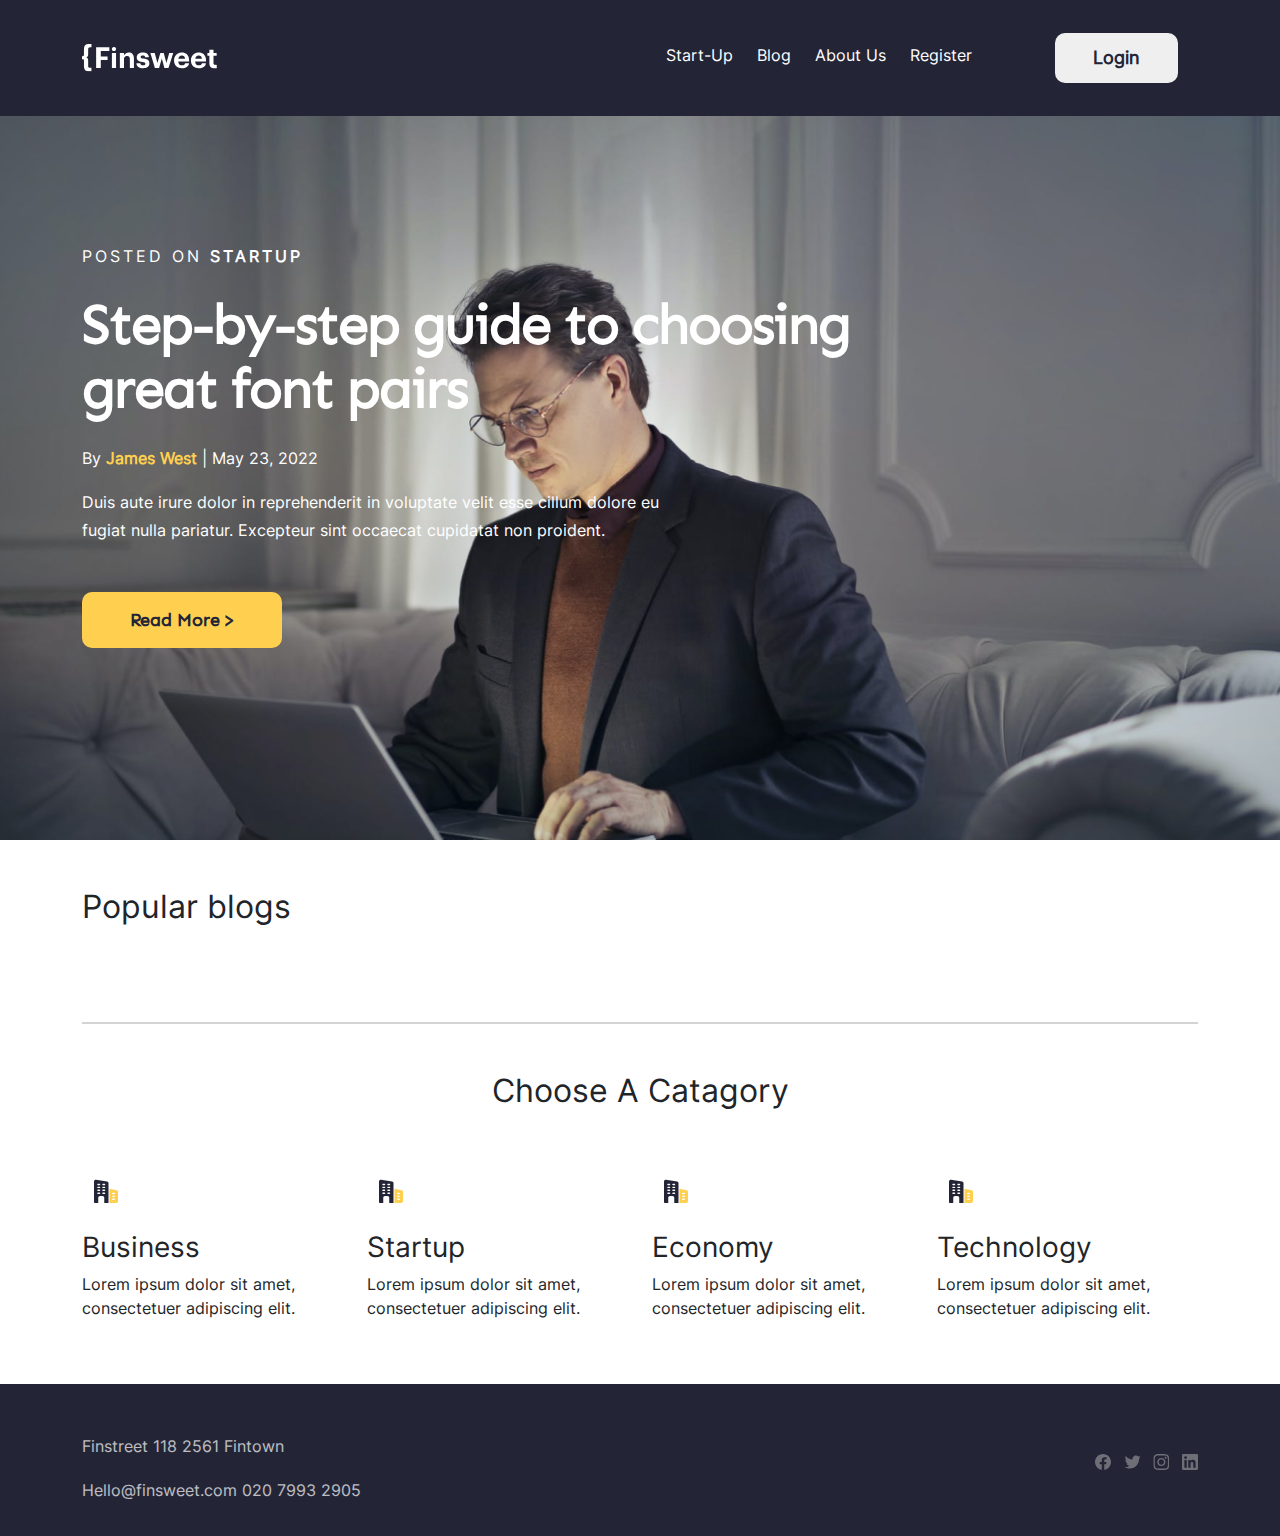
<file: index.html>
<!DOCTYPE html>
<html lang="en">

<head>
    <meta charset="UTF-8">
    <meta http-equiv="X-UA-Compatible" content="IE=edge">
    <meta name="viewport" content="width=device-width, initial-scale=1.0">
    <title>Blog</title>
    <link rel="stylesheet" href="./bootstrapp/css/bootstrap.min.css">
    <link rel="stylesheet" href="./css/main.css">
</head>

<body>
    <header class="header">
        <nav>
            <div class="container">
                <div class="menu">
                    <img src="./img/icons/haeder-logo.svg" alt="header-logo" class="menu__logo">
                    <div class="hamburger">
                        <span class="hamburger__span"></span>
                        <span class="hamburger__span"></span>
                        <span class="hamburger__span"></span>
                    </div>
                    <div class="menu__bar">
                        <ul class="menu__ul">
                            <li class="menu__li">
                                <a href="./start-up/start-up.html" class="menu__ul-a">Start-Up</a>
                            </li>
                            <li class="menu__li">
                                <a href="./blogs/blogs.html" class="menu__ul-a">Blog</a>
                            </li>
                            <li class="menu__li">
                                <a href="./about-us/about.html" class="menu__ul-a">About Us</a>
                            </li>
                            <li class="menu__li">
                                <a href="./register/register.html" class="menu__ul-a">Register</a>
                            </li>
                        </ul>
                        <button class="menu__btn"><a href="../login/login.html">Login</a></button>

                    </div>
                </div>
            </div>
        </nav>
        <div class="hero">
            <div class="container">
                <div class="hero__left">
                    <span class="hero__span1">Posted on <strong>startup</strong></span>
                    <h1 class="hero__h1">
                        Step-by-step guide to choosing <br> great font pairs
                    </h1>
                    <span class="hero__span2">By <strong class="hero__strong">James West</strong>  |  May 23, 2022 </span>
                    <p class="hero__p">Duis aute irure dolor in reprehenderit in voluptate velit esse cillum dolore eu <br> fugiat nulla pariatur. Excepteur sint occaecat cupidatat non proident.
                    </p>
                    <button class="hero__btn">Read More ></button>
                </div>
            </div>
        </div>
    </header>
    <main>
        <section class="popular-blogs">
            <div class="container">
                <h2 class="blogs__title mt-5 mb-5">
                    Popular blogs
                </h2>

                <div class="blogs row">
                    <!-- <div class="col-lg-4 col-md-4 blogs__item ">
                        <img src="./img/popular-blogs-img.png" class="blogs__img" alt="team-photo">
                        <p class="blogs__lp mt-4">By John Doe l Aug 23, 2021</p>
                        <h4 class="blogs__h4 mb-4">A UX Case Study Creating a <br> Studious Environment for <br> Students: </h4>
                        <p class="blogs__p">Duis aute irure dolor in reprehenderit in voluptate <br> velit esse cillum dolore eu fugiat nulla pariatur. <br> Excepteur sint occaecat cupidatat non proident.</p>
                    </div> -->
                </div>
                <hr class="hr mt-5 mb-5">

            </div>
        </section>
        <section class="category-section">
            <div class="container">
                <h2 class="category__title mt-5 mb-5">
                    Choose A Catagory
                </h2>
                <div class="row category mb-5">
                    <div class="col-lg-3 col-md-6  category__item">
                        <img src="./img/icons/category-logo.svg" class="category__item-logo mt-2 mb-2" alt="category-logotip">
                        <h3 class="category__item-title mt-2">Business</h3>
                        <p class="category__item-p mt-2">
                            Lorem ipsum dolor sit amet, <br> consectetuer adipiscing elit.
                        </p>
                    </div>
                    <div class="col-lg-3 col-md-6 category__item">
                        <img src="./img/icons/category-logo.svg" class="category__item-logo mt-2 mb-2" alt="category-logotip">
                        <h3 class="category__item-title mt-2">Startup</h3>
                        <p class="category__item-p mt-2">
                            Lorem ipsum dolor sit amet, <br> consectetuer adipiscing elit.
                        </p>
                    </div>
                    <div class="col-lg-3 col-md-6 category__item">
                        <img src="./img/icons/category-logo.svg" class="category__item-logo mt-2 mb-2" alt="category-logotip">
                        <h3 class="category__item-title mt-2">Economy</h3>
                        <p class="category__item-p mt-2">
                            Lorem ipsum dolor sit amet, <br> consectetuer adipiscing elit.
                        </p>
                    </div>
                    <div class="col-lg-3 col-md-6 category__item">
                        <img src="./img/icons/category-logo.svg" class="category__item-logo mt-2 mb-2" alt="category-logotip">
                        <h3 class="category__item-title mt-2">Technology</h3>
                        <p class="category__item-p mt-2">
                            Lorem ipsum dolor sit amet, <br> consectetuer adipiscing elit.
                        </p>
                    </div>
                </div>
            </div>
        </section>
    </main>
    <footer>
        <div class="container">
            <div class="footer d-flex justify-content-between align-items-center">
                <div class="footer__left mt-5 mb-3">
                    <p class="footer__left-p">Finstreet 118 2561 Fintown</p>
                    <p class="footer__left-p">Hello@finsweet.com 020 7993 2905</p>
                </div>
                <div class="footer__right ">
                    <img src="./img/icons/facebook.svg" class="footer__right-img me-2" alt="social-medidas">
                    <img src="./img/icons/twitter.svg" class="footer__right-img me-2" alt="social-medidas">
                    <img src="./img/icons/instagramm.svg" class="footer__right-img me-2" alt="social-medidas">
                    <img src="./img/icons/linkedin.svg" class="footer__right-img" alt="social-medidas">
                </div>
            </div>
        </div>
    </footer>
    <script src="./bootstrapp/js/bootstrap.bundle.min.js"></script>
    <script src="./js/index.js"></script>
</body>

</html>
</file>
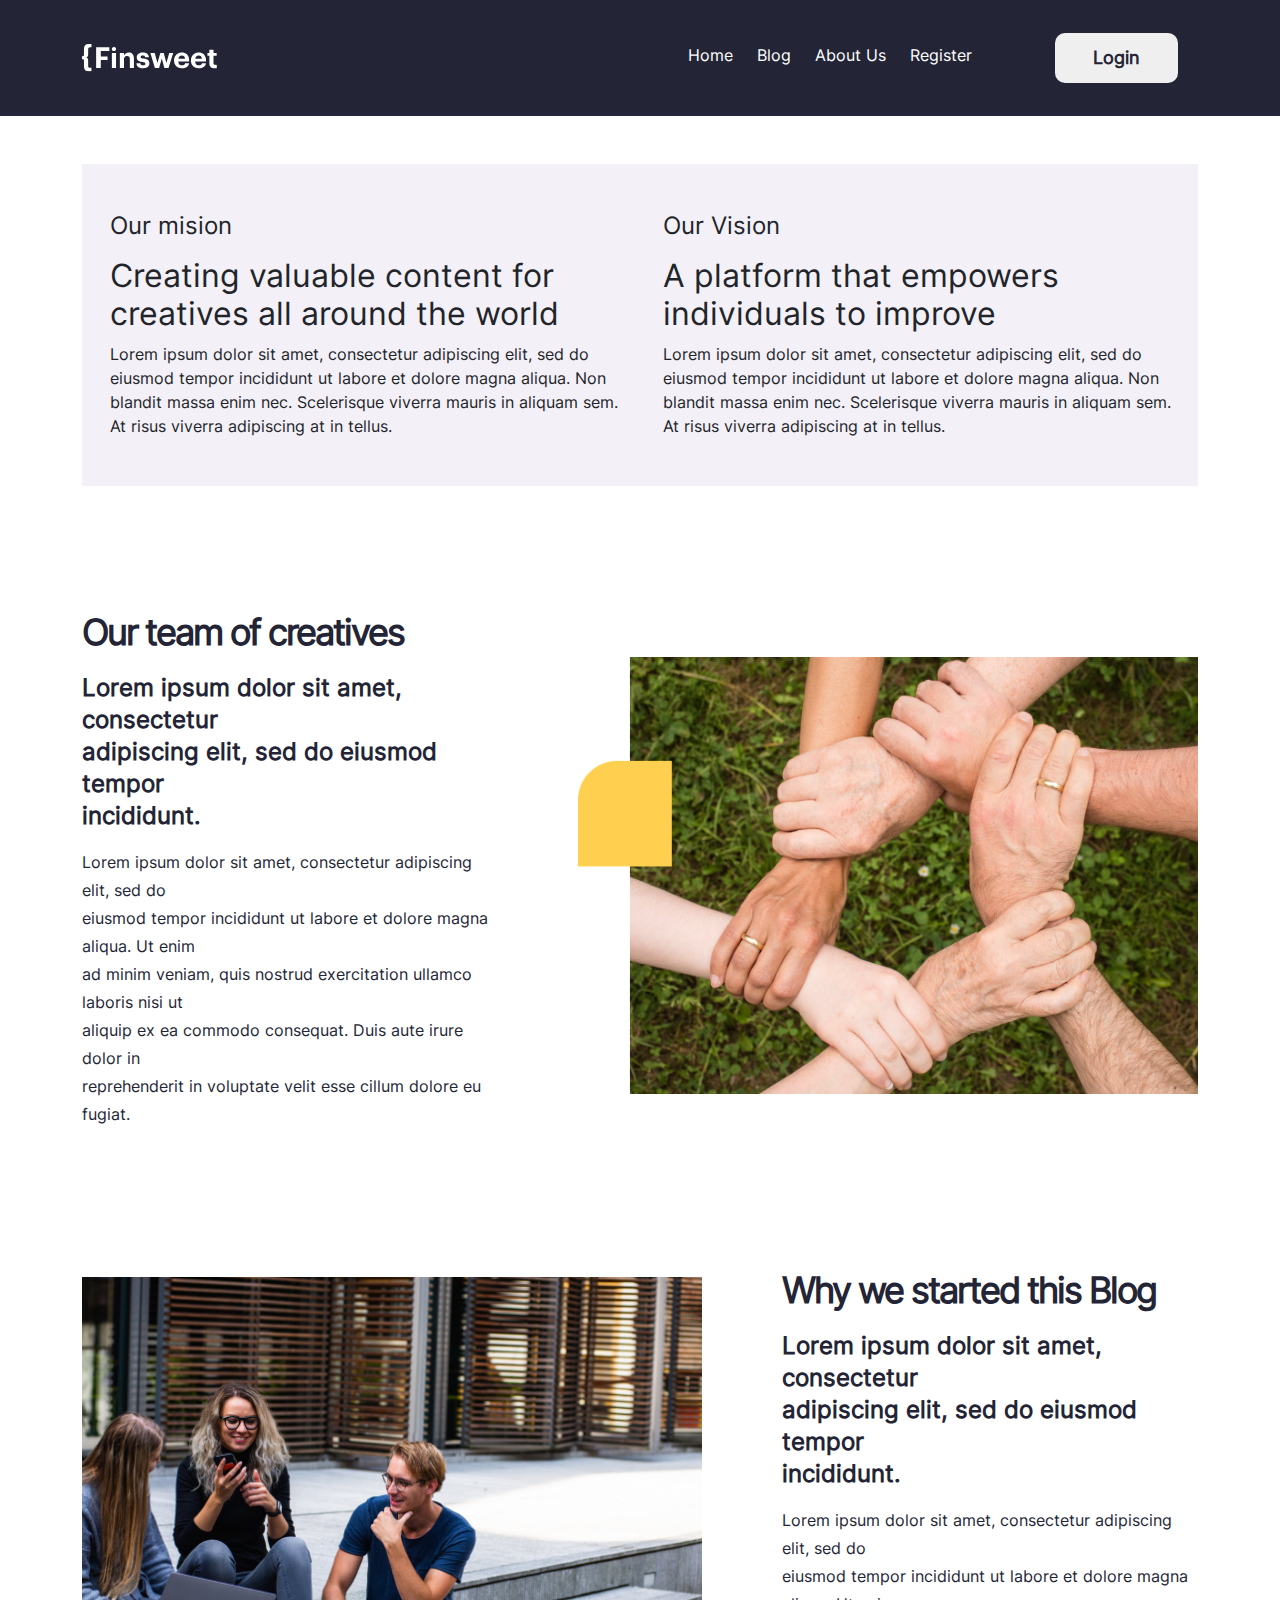
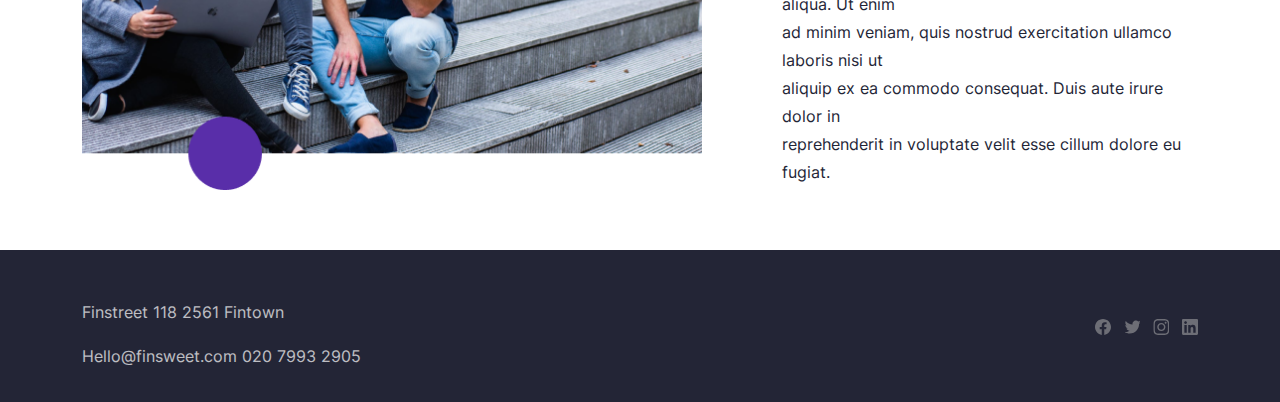
<file: about-us/about.html>
<!DOCTYPE html>
<html lang="en">

<head>
    <meta charset="UTF-8">
    <meta http-equiv="X-UA-Compatible" content="IE=edge">
    <meta name="viewport" content="width=device-width, initial-scale=1.0">
    <title>Blog</title>
    <link rel="stylesheet" href="../bootstrapp/css/bootstrap.min.css">
    <link rel="stylesheet" href="./about.css">
</head>

<body>
    <header>
        <nav>
            <div class="container">
                <div class="menu">
                    <img src="../img/icons/haeder-logo.svg" alt="header-logo" class="menu__logo">
                    <div class="hamburger">
                        <span class="hamburger__span"></span>
                        <span class="hamburger__span"></span>
                        <span class="hamburger__span"></span>
                    </div>
                    <div class="menu__bar">
                        <ul class="menu__ul">
                            <li class="menu__li">
                                <a href="../index.html" class="menu__ul-a">Home</a>
                            </li>
                            <li class="menu__li">
                                <a href="../blogs/blogs.html" class="menu__ul-a">Blog</a>
                            </li>
                            <li class="menu__li">
                                <a href="#" class="menu__ul-a">About Us</a>
                            </li>
                            <li class="menu__li">
                                <a href="../register/register.html" class="menu__ul-a">Register</a>
                            </li>
                        </ul>
                        <button class="menu__btn"><a href="../login/login.html">Login</a></button>
                    </div>
                </div>
            </div>
        </nav>
        <div class="container">
            <div class="hero mt-5">
                <div class="hero__left">
                    <h4 class="hero__left-title1 mt-5">
                        Our mision
                    </h4>
                    <h2 class="hero__left-title2 mt-3">
                        Creating valuable content for <br> creatives all around the world
                    </h2>
                    <p class="hero__left-p mt-2 mb-5">
                        Lorem ipsum dolor sit amet, consectetur adipiscing elit, sed do <br> eiusmod tempor incididunt ut labore et dolore magna aliqua. Non <br> blandit massa enim nec. Scelerisque viverra mauris in aliquam sem. <br> At risus viverra
                        adipiscing at in tellus.
                    </p>
                </div>
                <div class="hero__right">
                    <h4 class="hero__right-title1 mt-5">
                        Our Vision
                    </h4>
                    <h2 class="hero__right-title2 mt-3">
                        A platform that empowers <br> individuals to improve
                    </h2>
                    <p class="hero__right-p mt-2 mb-5">
                        Lorem ipsum dolor sit amet, consectetur adipiscing elit, sed do <br> eiusmod tempor incididunt ut labore et dolore magna aliqua. Non <br> blandit massa enim nec. Scelerisque viverra mauris in aliquam sem. <br> At risus viverra
                        adipiscing at in tellus.
                    </p>
                </div>
            </div>
        </div>
    </header>
    <main>
        <section class="team-sec mb-5">
            <div class="container">
                <div class="team">
                    <div class="team__left">
                        <h2 class="team__left-h2 mb-3">
                            Our team of creatives
                        </h2>
                        <h4 class="team__left-h4 mb-3">
                            Lorem ipsum dolor sit amet, consectetur <br> adipiscing elit, sed do eiusmod tempor <br> incididunt.
                        </h4>
                        <p class="team__left-p">
                            Lorem ipsum dolor sit amet, consectetur adipiscing elit, sed do <br> eiusmod tempor incididunt ut labore et dolore magna aliqua. Ut enim <br> ad minim veniam, quis nostrud exercitation ullamco laboris nisi ut <br> aliquip ex
                            ea commodo consequat. Duis aute irure dolor in <br> reprehenderit in voluptate velit esse cillum dolore eu fugiat.
                        </p>
                    </div>
                    <div class="team__right">
                        <img class="team__img1" src="../img/about-img1.png" alt="...">
                    </div>
                </div>
            </div>
        </section>
        <section class="start-sec mt-5 mb-5">
            <div class="container">
                <div class="team">
                    <div class="start__left">
                        <img src="../img/about-img2.png" alt="..." class="team__img1">
                    </div>
                    <div class="start__left">
                        <h2 class="team__left-h2 mb-3">
                            Why we started this Blog
                        </h2>
                        <h4 class="team__left-h4 mb-3">
                            Lorem ipsum dolor sit amet, consectetur <br> adipiscing elit, sed do eiusmod tempor <br> incididunt.
                        </h4>
                        <p class="team__left-p">
                            Lorem ipsum dolor sit amet, consectetur adipiscing elit, sed do <br> eiusmod tempor incididunt ut labore et dolore magna aliqua. Ut enim <br> ad minim veniam, quis nostrud exercitation ullamco laboris nisi ut <br> aliquip ex
                            ea commodo consequat. Duis aute irure dolor in <br> reprehenderit in voluptate velit esse cillum dolore eu fugiat.
                        </p>
                    </div>
                </div>
            </div>
        </section>
    </main>
    <footer>
        <div class="container">
            <div class="footer mt-5 d-flex justify-content-between align-items-center">
                <div class="footer__left mt-5 mb-3">
                    <p class="footer__left-p">Finstreet 118 2561 Fintown</p>
                    <p class="footer__left-p">Hello@finsweet.com 020 7993 2905</p>
                </div>
                <div class="footer__right ">
                    <img src="../img/icons/facebook.svg" class="footer__right-img me-2" alt="social-medidas">
                    <img src="../img/icons/twitter.svg" class="footer__right-img me-2" alt="social-medidas">
                    <img src="../img/icons/instagramm.svg" class="footer__right-img me-2" alt="social-medidas">
                    <img src="../img/icons/linkedin.svg" class="footer__right-img" alt="social-medidas">
                </div>
            </div>
        </div>
    </footer>
    <script src="../bootstrapp/js/bootstrap.bundle.min.js"></script>
    <script src="./about.js"></script>
</body>

</html>
</file>
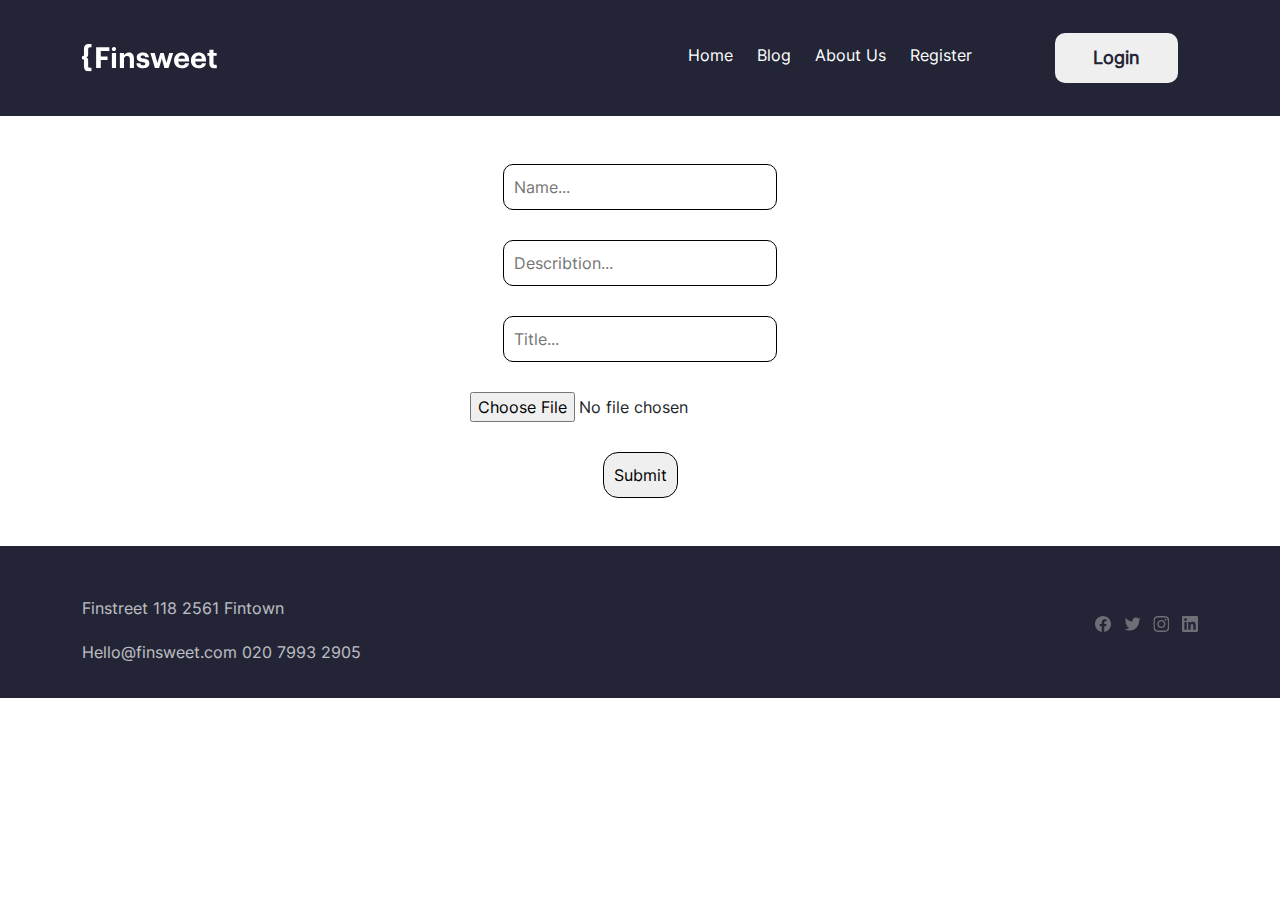
<file: blogs/blogs.html>
<!DOCTYPE html>
<html lang="en">

<head>
    <meta charset="UTF-8">
    <meta http-equiv="X-UA-Compatible" content="IE=edge">
    <meta name="viewport" content="width=device-width, initial-scale=1.0">
    <title>Blog</title>
    <link rel="stylesheet" href="../bootstrapp/css/bootstrap.min.css">
    <link rel="stylesheet" href="./blogs.css">
</head>

<body>

    <header>
        <nav>
            <div class="container">
                <div class="menu mb-5">
                    <img src="../img/icons/haeder-logo.svg" alt="header-logo" class="menu__logo">
                    <div class="hamburger">
                        <span class="hamburger__span"></span>
                        <span class="hamburger__span"></span>
                        <span class="hamburger__span"></span>
                    </div>
                    <div class="menu__bar">
                        <ul class="menu__ul">
                            <li class="menu__li">
                                <a href="../index.html" class="menu__ul-a">Home</a>
                            </li>
                            <li class="menu__li">
                                <a href="#" class="menu__ul-a">Blog</a>
                            </li>
                            <li class="menu__li">
                                <a href="../about-us/about.html" class="menu__ul-a">About Us</a>
                            </li>
                            <li class="menu__li">
                                <a href="../register/register.html" class="menu__ul-a">Register</a>
                            </li>
                        </ul>
                        <button class="menu__btn"><a href="../login/login.html">Login</a></button>
                    </div>
                </div>
            </div>
        </nav>
    </header>
    <main>
        <section class="blog-sec">
            <div class="box-wrapper"></div>

            <form action="POST" class="blogs__form mt-5">
                <input type="text" placeholder="Name..." class="inp name__inp">
                <input type="text" placeholder="Describtion..." class="inp des__inp">
                <input type="text" placeholder="Title..." class="inp title__inp">
                <input type="file" class="image__inp">
                <button class="form__button">Submit</button>
            </form>

        </section>

    </main>
    <footer>
        <div class="container">
            <div class="footer mt-5 d-flex justify-content-between align-items-center">
                <div class="footer__left mt-5 mb-3">
                    <p class="footer__left-p">Finstreet 118 2561 Fintown</p>
                    <p class="footer__left-p">Hello@finsweet.com 020 7993 2905</p>
                </div>
                <div class="footer__right ">
                    <img src="../img/icons/facebook.svg" class="footer__right-img me-2" alt="social-medidas">
                    <img src="../img/icons/twitter.svg" class="footer__right-img me-2" alt="social-medidas">
                    <img src="../img/icons/instagramm.svg" class="footer__right-img me-2" alt="social-medidas">
                    <img src="../img/icons/linkedin.svg" class="footer__right-img" alt="social-medidas">
                </div>
            </div>
        </div>
    </footer>
    <script src="../bootstrapp/js/bootstrap.bundle.min.js"></script>
    <script src="./blogs.js"></script>
</body>

</html>
</file>
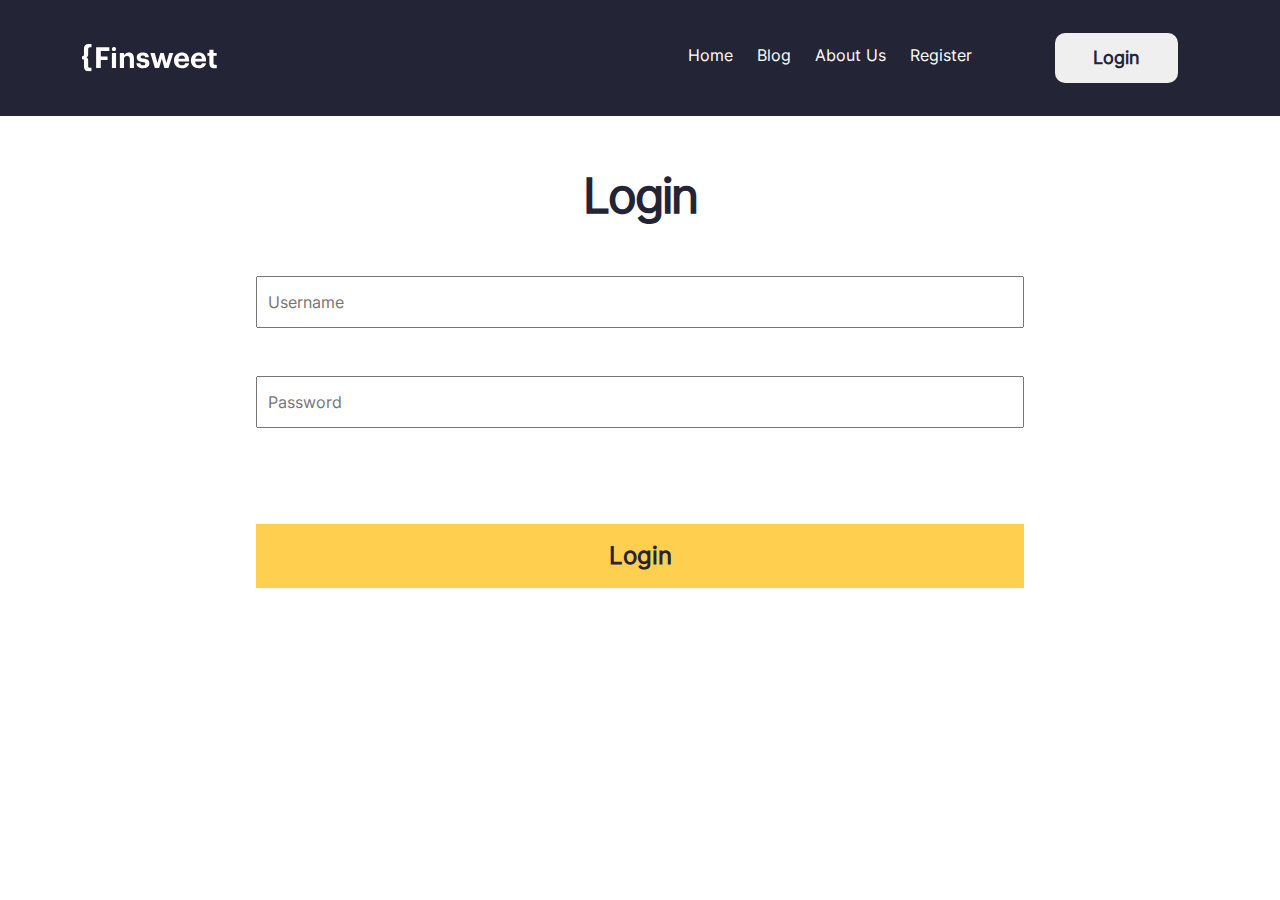
<file: login/login.html>
<!DOCTYPE html>
<html lang="en">

<head>
    <meta charset="UTF-8">
    <meta http-equiv="X-UA-Compatible" content="IE=edge">
    <meta name="viewport" content="width=device-width, initial-scale=1.0">
    <title>Blog</title>
    <link rel="stylesheet" href="../bootstrapp/css/bootstrap.min.css">
    <link rel="stylesheet" href="./login.css">
</head>

<body>
    <header>
        <nav>
            <div class="container">
                <div class="menu">
                    <img src="../img/icons/haeder-logo.svg" alt="header-logo" class="menu__logo">
                    <div class="hamburger">
                        <span class="hamburger__span"></span>
                        <span class="hamburger__span"></span>
                        <span class="hamburger__span"></span>
                    </div>
                    <div class="menu__bar">
                        <ul class="menu__ul">
                            <li class="menu__li">
                                <a href="../index.html" class="menu__ul-a">Home</a>
                            </li>
                            <li class="menu__li">
                                <a href="../blogs/blogs.html" class="menu__ul-a">Blog</a>
                            </li>
                            <li class="menu__li">
                                <a href="#" class="menu__ul-a">About Us</a>
                            </li>
                            <li class="menu__li">
                                <a href="../register/register.html" class="menu__ul-a">Register</a>
                            </li>
                        </ul>
                        <button class="menu__btn"><a href="#">Login</a></button>
                    </div>
                </div>
            </div>
        </nav>
    </header>
    <main>
        <section class="login-sec">
            <div class="container">
                <h1 class="login__title mt-5 mb-5">
                    Login
                </h1>
                <div class="login">
                    <form action="https://echo.htmlacademy.ru/" class="form" action="POST">
                        <input class="form__inp form__user" type="text" placeholder="Username"> <br>
                        <span class="form__span3 spann"></span> <br>
                        <input class="form__inp password__inp " type="password" placeholder="Password"> <br>
                        <span class="form__span4 spann"></span> <br>
                        <button class="form__btn mt-5 m-lg-5">Login</button>
                    </form>
                </div>
            </div>
        </section>
    </main>
    <script src="../bootstrapp/js/bootstrap.bundle.min.js"></script>
    <script src="./login.js"></script>
</body>

</html>
</file>
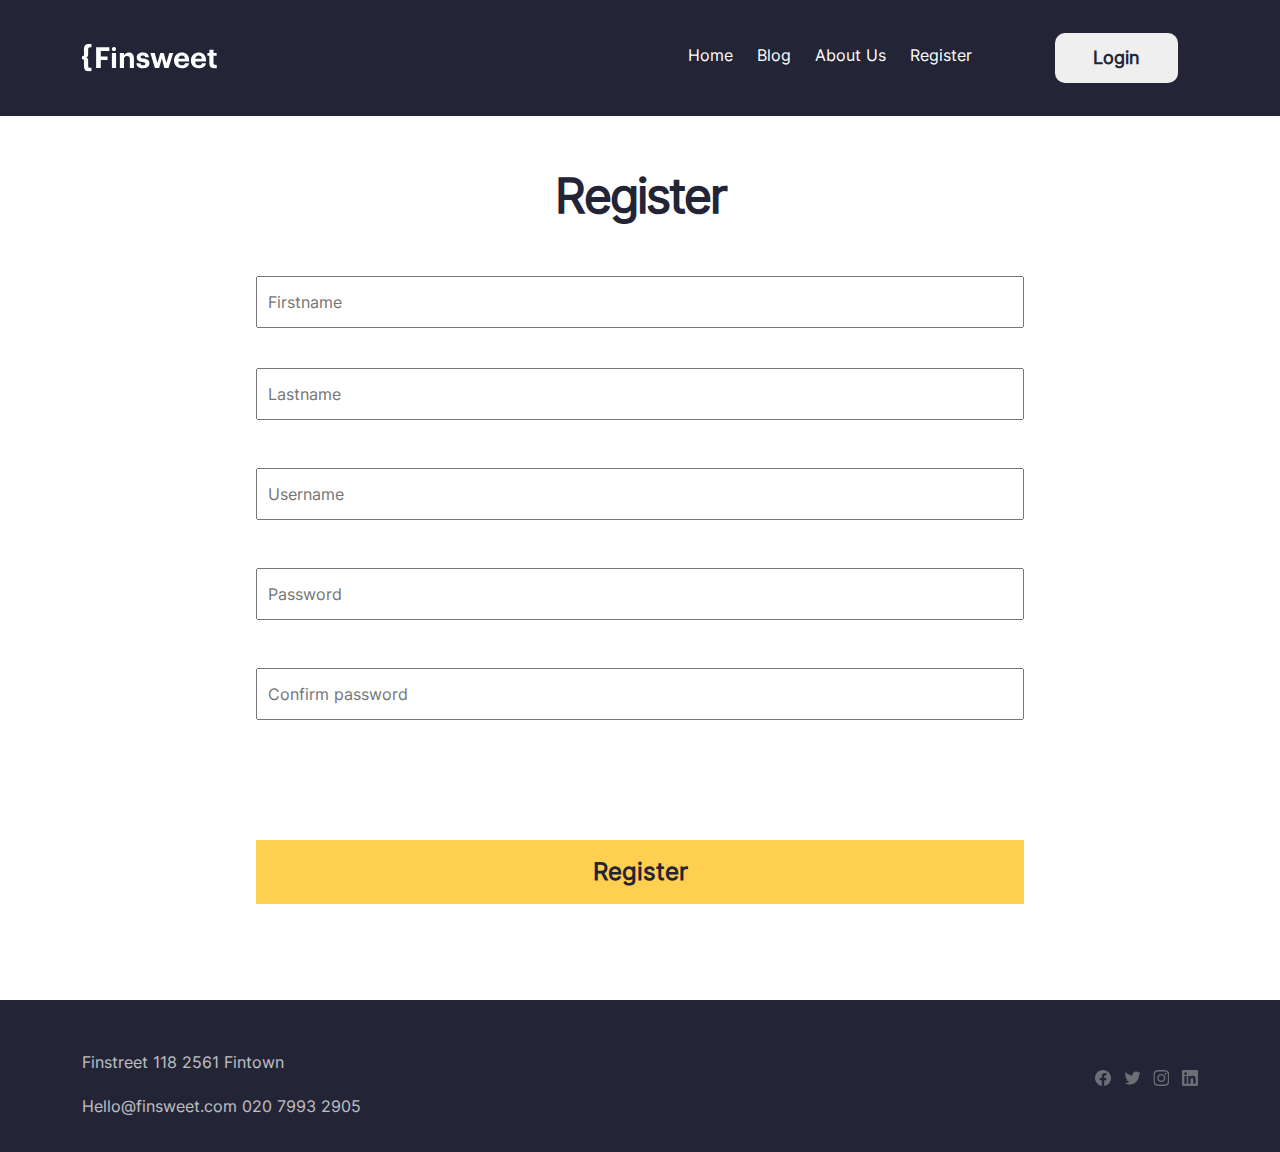
<file: register/register.html>
<!DOCTYPE html>
<html lang="en">

<head>
    <meta charset="UTF-8">
    <meta http-equiv="X-UA-Compatible" content="IE=edge">
    <meta name="viewport" content="width=device-width, initial-scale=1.0">
    <title>Blog</title>
    <link rel="stylesheet" href="../bootstrapp/css/bootstrap.min.css">
    <link rel="stylesheet" href="./register.css">
</head>

<body>
    <header>
        <nav>
            <div class="container">
                <div class="menu">
                    <img src="../img/icons/haeder-logo.svg" alt="header-logo" class="menu__logo">
                    <div class="hamburger">
                        <span class="hamburger__span"></span>
                        <span class="hamburger__span"></span>
                        <span class="hamburger__span"></span>
                    </div>
                    <div class="menu__bar">
                        <ul class="menu__ul">
                            <li class="menu__li">
                                <a href="../index.html" class="menu__ul-a">Home</a>
                            </li>
                            <li class="menu__li">
                                <a href="../blogs/blogs.html" class="menu__ul-a">Blog</a>
                            </li>
                            <li class="menu__li">
                                <a href="../about-us/about.html" class="menu__ul-a">About Us</a>
                            </li>
                            <li class="menu__li">
                                <a href="../register/register.html" class="menu__ul-a">Register</a>
                            </li>
                        </ul>
                        <button class="menu__btn"><a href="../login/login.html">Login</a></button>

                    </div>
                </div>
            </div>
        </nav>
    </header>
    <main>
        <section class="register-sec">
            <div class="container">
                <h2 class="register-h2 mt-5 mb-5">Register</h2>
                <div class="register">
                    <form class="form" action="https://echo.htmlacademy.ru/" method="POST">
                        <input class="form__inp form__fname mb-3" type="text" placeholder="Firstname">
                        <span class="form__span1 spann"></span> <br>
                        <input class="form__inp form__lname" type="text" placeholder="Lastname"> <br>
                        <span class="form__span2 spann"></span> <br>
                        <input class="form__inp form__user" type="text" placeholder="Username"> <br>
                        <span class="form__span3 spann"></span> <br>
                        <input class="form__inp password__inp " type="password" placeholder="Password"> <br>
                        <span class="form__span4 spann"></span> <br>
                        <input class="form__inp cpassword__inp " type="password" placeholder="Confirm password"> <br>
                        <span class="form__span5 spann"></span> <br>
                        <br>
                        <button class="form__btn mt-5 m-lg-5">Register</button>
                    </form>
                </div>
            </div>
        </section>
    </main>
    <footer>
        <div class="container">
            <div class="footer mt-5 d-flex justify-content-between align-items-center">
                <div class="footer__left mt-5 mb-3">
                    <p class="footer__left-p">Finstreet 118 2561 Fintown</p>
                    <p class="footer__left-p">Hello@finsweet.com 020 7993 2905</p>
                </div>
                <div class="footer__right ">
                    <img src="../img/icons/facebook.svg" class="footer__right-img me-2" alt="social-medidas">
                    <img src="../img/icons/twitter.svg" class="footer__right-img me-2" alt="social-medidas">
                    <img src="../img/icons/instagramm.svg" class="footer__right-img me-2" alt="social-medidas">
                    <img src="../img/icons/linkedin.svg" class="footer__right-img" alt="social-medidas">
                </div>
            </div>
        </div>
    </footer>
    <script src="../bootstrapp/js/bootstrap.bundle.min.js"></script>
    <script src="./register.js"></script>
</body>

</html>
</file>
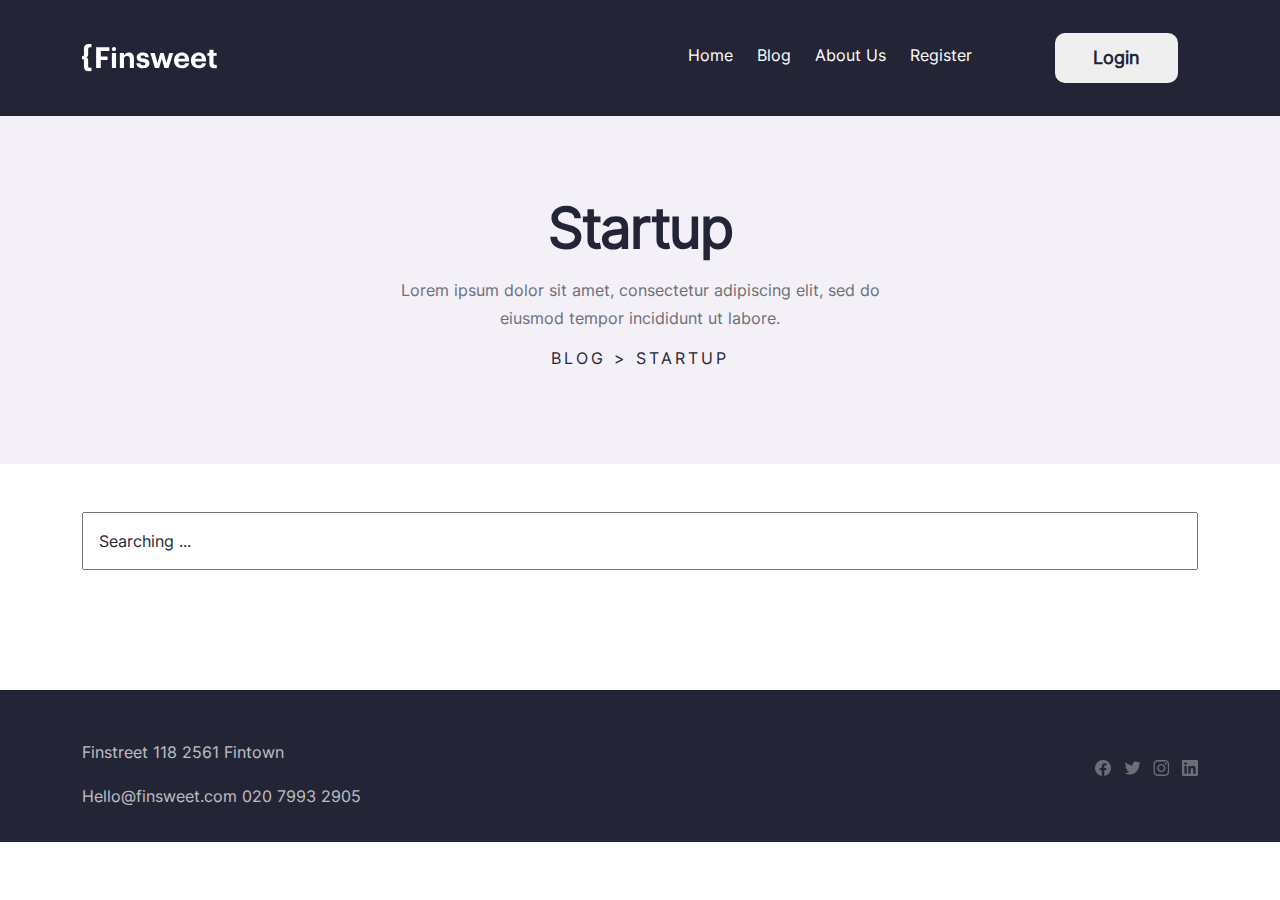
<file: start-up/start-up.html>
<!DOCTYPE html>
<html lang="en">

<head>
    <meta charset="UTF-8">
    <meta http-equiv="X-UA-Compatible" content="IE=edge">
    <meta name="viewport" content="width=device-width, initial-scale=1.0">
    <title>Blog</title>
    <link rel="stylesheet" href="../bootstrapp/css/bootstrap.min.css">
    <link rel="stylesheet" href="./start-up.css">
</head>

<body>
    <header>
        <nav>
            <div class="container">
                <div class="menu">
                    <img src="../img/icons/haeder-logo.svg" alt="header-logo" class="menu__logo">
                    <div class="hamburger">
                        <span class="hamburger__span"></span>
                        <span class="hamburger__span"></span>
                        <span class="hamburger__span"></span>
                    </div>
                    <div class="menu__bar">
                        <ul class="menu__ul">
                            <li class="menu__li">
                                <a href="../index.html" class="menu__ul-a">Home</a>
                            </li>
                            <li class="menu__li">
                                <a href="../blogs/blogs.html" class="menu__ul-a">Blog</a>
                            </li>
                            <li class="menu__li">
                                <a href="../about-us/about.html" class="menu__ul-a">About Us</a>
                            </li>
                            <li class="menu__li">
                                <a href="../register/register.html" class="menu__ul-a">Register</a>
                            </li>
                        </ul>
                        <button class="menu__btn"><a href="../login/login.html">Login</a></button>

                    </div>
                </div>
            </div>
        </nav>
        <div class="start-up">
            <div class="container">

                <h1 class="start-up__title mb-3">
                    Startup
                </h1>
                <p class="start-up__text mb-3">
                    Lorem ipsum dolor sit amet, consectetur adipiscing elit, sed do <br> eiusmod tempor incididunt ut labore.
                </p>
                <p class="start-up__text2">
                    Blog > startup
                </p>
            </div>
        </div>
    </header>
    <main>
        <div class="container">
            <input type="input" class="searching__inp  mt-5 mb-5" placeholder="Searching ...">
            <div class="searching__box">
                <div class="pagination-wrapper"></div> <br>
            </div>
            <div class="buttons__divs"></div>
        </div>
        </div>
    </main>

    <footer>
        <div class="container">
            <div class="footer mt-5 d-flex justify-content-between align-items-center">
                <div class="footer__left mt-5 mb-3">
                    <p class="footer__left-p">Finstreet 118 2561 Fintown</p>
                    <p class="footer__left-p">Hello@finsweet.com 020 7993 2905</p>
                </div>
                <div class="footer__right ">
                    <img src="../img/icons/facebook.svg" class="footer__right-img me-2" alt="social-medidas">
                    <img src="../img/icons/twitter.svg" class="footer__right-img me-2" alt="social-medidas">
                    <img src="../img/icons/instagramm.svg" class="footer__right-img me-2" alt="social-medidas">
                    <img src="../img/icons/linkedin.svg" class="footer__right-img" alt="social-medidas">
                </div>
            </div>
        </div>
    </footer>
    <script src="../bootstrapp/js/bootstrap.bundle.min.js"></script>
    <script src="./start-up.js"></script>
</body>

</html>
</file>
<file: css/main.css>
@import '../fonts/fonts.css';
    * {
        padding: 0;
        margin: 0;
        text-decoration: none;
        list-style: none;
        box-sizing: border-box;
    }
    
    body {
        overflow-x: hidden;
        font-family: 'Inter';
    }
    /* header-starting */
    
    nav {
        background-color: #232536;
    }
    
    .menu {
        display: flex;
        justify-content: space-between;
        align-items: center;
        padding: 11px 0;
    }
    
    .menu__bar {
        display: flex;
        align-items: center;
        column-gap: 83px;
        transition: 1s ease-in-out;
        padding: 20px;
    }
    
    .menu__ul {
        display: flex;
        align-items: center;
        column-gap: 24px;
        padding: 10px 0 0 0;
    }
    
    .menu__ul-a {
        color: #fff;
        text-decoration: none;
        font-weight: 400;
        font-size: 16px;
        line-height: 28px;
        color: #FFFFFF;
    }
    
    .menu__ul-a:hover {
        color: #FFD050;
    }
    
    .menu__li {
        transition: .5s;
    }
    
    .menu__li:hover {
        transform: scale(1.1, 1.1);
        color: #FFD050;
    }
    
    .menu__logo {
        max-width: 140px;
        height: 28px;
        object-fit: cover;
        transition: 1s;
    }
    
    .menu__logo:hover {
        transform: scale(1.1, 1.1);
    }
    
    .hamburger {
        display: none;
    }
    
    .hamburger__span {
        display: block;
        width: 23px;
        height: 3px;
        background-color: #fff;
        margin: 5px auto;
        transition: all 0.3s ease-in;
    }
    
    .hamburger.active .hamburger__span:nth-child(2) {
        opacity: 0;
    }
    
    .hamburger.active .hamburger__span:nth-child(1) {
        transform: translateY(8px) rotate(45deg);
    }
    
    .hamburger.active .hamburger__span:nth-child(3) {
        transform: translateY(-8px) rotate(-45deg);
    }
    
    .menu__btn {
        padding: 13px 38px;
        font-weight: 700;
        font-size: 18px;
        line-height: 24px;
        border-radius: 10px;
        border: transparent;
        color: #232536;
        transition: .5s;
    }
    
    .menu__btn a {
        list-style: none;
        text-decoration: none;
        color: #232536;
    }
    
    .menu__btn:hover {
        transform: scale(1.2, 1.2);
        background-color: #FFD050;
        color: #232536;
    }
    
    .menu__bar.active {
        transform: translateX(0%);
    }
    /* hero-page */
    
    .hero {
        background-image: url('../img/header-bg.png');
        background-position: center;
        background-size: cover;
        background-repeat: no-repeat;
        padding: 128px 0 192px 0;
    }
    
    .hero__span1 {
        font-weight: 500;
        font-size: 16px;
        line-height: 20px;
        letter-spacing: 3px;
        text-transform: uppercase;
        color: #FFFFFF;
    }
    
    .hero__span2 {
        font-weight: 400;
        font-size: 16px;
        line-height: 28px;
        color: #FFFFFF;
    }
    
    .hero__strong {
        color: #FFD050;
    }
    
    .hero__h1 {
        font-weight: 700;
        font-size: 56px;
        margin: 24px 0;
        line-height: 64px;
        letter-spacing: -2px;
        color: #FFFFFF;
        font-family: 'Sen';
    }
    
    .hero__p {
        font-style: normal;
        font-weight: 400;
        font-size: 16px;
        line-height: 28px;
        margin: 16px 0 48px;
        color: #FFFFFF;
    }
    
    .hero__btn {
        border: transparent;
        border-radius: 10px;
        padding: 16px 48px;
        font-weight: 700;
        font-size: 18px;
        line-height: 24px;
        color: #232536;
        background-color: #FFD050;
        transition: 1s;
        font-family: 'Sen';
    }
    
    .hero__btn:hover {
        background-color: #232536;
        color: #FFD050;
        transform: scale(1.1, 1.1);
    }
    /* hero-ending */
    /* blogs-starting */
    
    .blogs {
        display: flex;
        padding: 0 10px 0 0;
    }
    
    .blogs__item {
        max-width: 405px;
    }
    
    .blogs__span {
        font-weight: 500;
        font-size: 14px;
        line-height: 20px;
        color: #4C4C4C;
    }
    
    .blogs__h4 {
        font-weight: 700;
        font-size: 28px;
        line-height: 40px;
        letter-spacing: -1px;
        color: #232536;
        margin-top: 16px;
    }
    
    .margins {
        margin: 5px 0 5px 0;
    }
    
    .blogs__img {
        max-width: 100%;
        min-height: 318px;
        margin-bottom: 32px;
    }
    
    .hr {
        opacity: 0.3;
        border: 1px solid #6D6E76;
    }
    /* category-starting */
    
    .category__title {
        text-align: center;
    }
    
    .category__item-title {
        transition: 1s;
    }
    
    .category__item {
        transition: 1s;
        border-radius: 15px;
    }
    
    .category__item:hover {
        transform: scale(1, 1);
        background: #FFD050;
    }
    
    .category__item-logo {
        transition: 1s;
    }
    
    .category__item:hover .category__item-logo {
        background: white;
        border-radius: 10px;
    }
    
    .category__item:hover .category__item-title {
        color: #FFFFFF;
    }
    /* footer-starting */
    
    footer {
        background: #232536;
    }
    
    .footer__left-p {
        font-style: normal;
        font-weight: 400;
        font-size: 16px;
        line-height: 28px;
        color: #FFFFFF;
        opacity: 0.7;
    }
    
    .footer__right-img {
        width: 16px;
        height: 16px;
        object-fit: cover;
        transition: .5s;
    }
    
    .footer__right-img:hover {
        transform: scale(1.2, 1.2);
    }
    
    @media screen and (max-width:992px) {}
    
    @media screen and (max-width:768px) {
        /* header-starting */
        .menu__bar {
            background: #232536;
            flex-direction: column;
            position: fixed;
            top: 50px;
            right: 0;
            row-gap: 100px;
            width: 60%;
            height: 100vh;
            transform: translateX(200%);
            text-align: start;
        }
        .hamburger {
            display: block;
        }
        .menu__ul {
            flex-direction: column;
            row-gap: 80px;
            text-align: start;
        }
        /* hero-page */
        .hero {
            text-align: center;
        }
        /* hero-ending */
        .popular-blogs {
            text-align: center;
        }
        .blogs__item {
            margin: 0 auto;
        }
        /* category-starting */
        .category-section {
            text-align: center;
        }
        /* footer */
        .footer {
            text-align: center;
            flex-direction: column;
            padding-bottom: 30px;
        }
    }
    
    @media screen and (max-width:576px) {}
    
    @media screen and (max-width:230px) {
        .hero__btn {
            font-weight: 500;
            font-size: 14px;
            line-height: 24px;
        }
    }
</file>
<file: about-us/about.css>
@import '../fonts/fonts.css';
* {
    padding: 0;
    margin: 0;
    text-decoration: none;
    list-style: none;
    box-sizing: border-box;
}

body {
    overflow-x: hidden;
    font-family: 'Inter';
}


/* header-starting */

nav {
    background-color: #232536;
}

.menu {
    display: flex;
    justify-content: space-between;
    align-items: center;
    padding: 11px 0;
}

.menu__bar {
    display: flex;
    align-items: center;
    column-gap: 83px;
    transition: 1s ease-in-out;
    padding: 20px;
}

.menu__ul {
    display: flex;
    align-items: center;
    column-gap: 24px;
    padding: 10px 0 0 0;
}

.menu__ul-a {
    color: #fff;
    text-decoration: none;
    font-weight: 400;
    font-size: 16px;
    line-height: 28px;
    color: #FFFFFF;
}

.menu__ul-a:hover {
    color: #FFD050;
}

.menu__li {
    transition: .5s;
}

.menu__li:hover {
    transform: scale(1.1, 1.1);
    color: #FFD050;
}

.menu__logo {
    max-width: 140px;
    height: 28px;
    object-fit: cover;
    transition: 1s;
}

.menu__logo:hover {
    transform: scale(1.1, 1.1);
}

.hamburger {
    display: none;
}

.hamburger__span {
    display: block;
    width: 23px;
    height: 3px;
    background-color: #fff;
    margin: 5px auto;
    transition: all 0.3s ease-in;
}

.hamburger.active .hamburger__span:nth-child(2) {
    opacity: 0;
}

.hamburger.active .hamburger__span:nth-child(1) {
    transform: translateY(8px) rotate(45deg);
}

.hamburger.active .hamburger__span:nth-child(3) {
    transform: translateY(-8px) rotate(-45deg);
}

.menu__btn {
    padding: 13px 38px;
    font-weight: 700;
    font-size: 18px;
    line-height: 24px;
    border-radius: 10px;
    border: transparent;
    transition: .5s;
}

.menu__btn a {
    list-style: none;
    text-decoration: none;
    color: #232536;
}

.menu__btn:hover {
    transform: scale(1.2, 1.2);
    background-color: #FFD050;
    color: #232536;
}

.menu__bar.active {
    transform: translateX(0%);
}


/* hero */

.hero {
    display: flex;
    column-gap: 45px;
    justify-content: center;
    background: #F4F0F8;
}


/* team */

.team {
    display: flex;
    margin-top: 122px;
    column-gap: 80px;
    align-items: center;
}

.team__img1 {
    max-width: 620px;
}

.team__left-h2 {
    font-weight: 700;
    font-size: 36px;
    line-height: 48px;
    letter-spacing: -2px;
    color: #232536;
}

.team__left-h4 {
    font-weight: 700;
    font-size: 24px;
    line-height: 32px;
    color: #232536;
}

.team__left-p {
    font-weight: 400;
    font-size: 16px;
    line-height: 28px;
    color: #232536;
}

footer {
    background: #232536;
}

.footer__left-p {
    font-style: normal;
    font-weight: 400;
    font-size: 16px;
    line-height: 28px;
    color: #FFFFFF;
    opacity: 0.7;
}

.footer__right-img {
    width: 16px;
    height: 16px;
    object-fit: cover;
    transition: .5s;
}

.footer__right-img:hover {
    transform: scale(1.2, 1.2);
}

@media screen and (max-width:768px) {
    /* header-starting */
    .menu__bar {
        background: #232536;
        flex-direction: column;
        position: fixed;
        top: 50px;
        right: 0;
        row-gap: 100px;
        width: 60%;
        height: 100vh;
        transform: translateX(200%);
        text-align: start;
    }
    .hamburger {
        display: block;
    }
    .menu__ul {
        flex-direction: column;
        row-gap: 80px;
        text-align: start;
    }
    .hero {
        flex-direction: column;
        text-align: center;
        padding: 0 20px;
    }
    .team {
        padding: 0 20px;
        flex-direction: column;
        text-align: center;
    }
    .team__img1 {
        margin-top: 30px;
        max-width: 420px;
    }
    .footer {
        text-align: center;
        flex-direction: column;
        padding-bottom: 30px;
    }
}

@media screen and (max-width:576px) {}

@media screen and (max-width:230px) {}
</file>
<file: blogs/blogs.css>
@import '../fonts/fonts.css';
* {
    padding: 0;
    margin: 0;
    text-decoration: none;
    list-style: none;
    box-sizing: border-box;
}

body {
    overflow-x: hidden;
    font-family: 'Inter';
}


/* header-starting */

nav {
    background-color: #232536;
}

.menu {
    display: flex;
    justify-content: space-between;
    align-items: center;
    padding: 11px 0;
}

.menu__bar {
    display: flex;
    align-items: center;
    column-gap: 83px;
    transition: 1s ease-in-out;
    padding: 20px;
}

.menu__ul {
    display: flex;
    align-items: center;
    column-gap: 24px;
    padding: 10px 0 0 0;
}

.menu__ul-a {
    color: #fff;
    text-decoration: none;
    font-weight: 400;
    font-size: 16px;
    line-height: 28px;
    color: #FFFFFF;
}

.menu__ul-a:hover {
    color: #FFD050;
}

.menu__li {
    transition: .5s;
}

.menu__li:hover {
    transform: scale(1.1, 1.1);
    color: #FFD050;
}

.menu__logo {
    max-width: 140px;
    height: 28px;
    object-fit: cover;
    transition: 1s;
}

.menu__logo:hover {
    transform: scale(1.1, 1.1);
}

.hamburger {
    display: none;
}

.hamburger__span {
    display: block;
    width: 23px;
    height: 3px;
    background-color: #fff;
    margin: 5px auto;
    transition: all 0.3s ease-in;
}

.hamburger.active .hamburger__span:nth-child(2) {
    opacity: 0;
}

.hamburger.active .hamburger__span:nth-child(1) {
    transform: translateY(8px) rotate(45deg);
}

.hamburger.active .hamburger__span:nth-child(3) {
    transform: translateY(-8px) rotate(-45deg);
}

.menu__btn {
    padding: 13px 38px;
    font-weight: 700;
    font-size: 18px;
    line-height: 24px;
    border-radius: 10px;
    border: transparent;
    color: #232536;
    transition: .5s;
}

.menu__btn a {
    list-style: none;
    text-decoration: none;
    color: #232536;
}

.menu__btn:hover {
    transform: scale(1.2, 1.2);
    background-color: #FFD050;
    color: #232536;
}

.menu__bar.active {
    transform: translateX(0%);
}

.blogs__form {
    display: flex;
    flex-direction: column;
    align-items: center;
    justify-content: center;
    gap: 30px;
}

.box {
    text-align: center;
    margin-left: 10px;
    width: 600px;
    margin: 0 auto;

}

.box__img {
    max-width: 100%;
    height: 582px;
}

.noneclass {
    display: none;
}

.box__h2 {
    font-weight: 700;
    font-size: 48px;
    line-height: 64px;
    letter-spacing: -2px;
    color: #232536;
    margin: 20px 0;
}

.box__title {
    font-weight: 700;
    font-size: 24px;
    line-height: 32px;
    color: #232536;
}

.box__des {
    font-weight: 400;
    font-size: 16px;
    line-height: 28px;
    color: #6D6E76;
    margin: 20px 0;
}
.box__button {
    padding: 10px;
    border: 1px solid black;
    border-radius: 15px;
    margin-bottom: 10px;
}

.inp {
    padding: 10px;
    border-radius: 10px;
    border: 1px solid black;
    transition: .5s;
}

.form__button {
    padding: 10px;
    border: 1px solid black;
    border-radius: 15px;
}

.form__button:hover {
    background-color: #232536;
    color: white;
}

footer {
    background: #232536;
}

.footer__left-p {
    font-style: normal;
    font-weight: 400;
    font-size: 16px;
    line-height: 28px;
    color: #FFFFFF;
    opacity: 0.7;
}

.footer__right-img {
    width: 16px;
    height: 16px;
    object-fit: cover;
    transition: .5s;
}

.footer__right-img:hover {
    transform: scale(1.2, 1.2);
}

@media screen and (max-width:992px) {
    .box__img {
        width: 100%;
        height: auto;
    }
    .box-wrapper{
        text-align: center;
        flex-direction: column;
    }
    .box{
        width: 100%;
    }
}

@media screen and (max-width:768px) {
    /* header-starting */
    .menu__bar {
        background: #232536;
        flex-direction: column;
        position: fixed;
        top: 50px;
        right: 0;
        row-gap: 100px;
        width: 60%;
        height: 100vh;
        transform: translateX(200%);
        text-align: start;
    }
    .hamburger {
        display: block;
    }
    .menu__ul {
        flex-direction: column;
        row-gap: 80px;
        text-align: start;
    }
    .box__img {
        max-width: 300px;
        height: auto;
    }
    .footer {
        text-align: center;
        flex-direction: column;
        padding-bottom: 30px;
    }
}

@media screen and (max-width:576px) {}

@media screen and (max-width:330px) {
    .box__img {
        max-width: 200px;
        height: auto;
    }
}
</file>
<file: login/login.css>
@import '../fonts/fonts.css';
* {
    padding: 0;
    margin: 0;
    text-decoration: none;
    list-style: none;
    box-sizing: border-box;
}

body {
    overflow-x: hidden;
    font-family: 'Inter';
}


/* header-starting */

nav {
    background-color: #232536;
}

.menu {
    display: flex;
    justify-content: space-between;
    align-items: center;
    padding: 11px 0;
}

.menu__bar {
    display: flex;
    align-items: center;
    column-gap: 83px;
    transition: 1s ease-in-out;
    padding: 20px;
}

.menu__ul {
    display: flex;
    align-items: center;
    column-gap: 24px;
    padding: 10px 0 0 0;
}

.menu__ul-a {
    color: #fff;
    text-decoration: none;
    font-weight: 400;
    font-size: 16px;
    line-height: 28px;
    color: #FFFFFF;
}

.menu__ul-a:hover {
    color: #FFD050;
}

.menu__li {
    transition: .5s;
}

.menu__li:hover {
    transform: scale(1.1, 1.1);
    color: #FFD050;
}

.menu__logo {
    max-width: 140px;
    height: 28px;
    object-fit: cover;
    transition: 1s;
}

.menu__logo:hover {
    transform: scale(1.1, 1.1);
}

.hamburger {
    display: none;
}

.hamburger__span {
    display: block;
    width: 23px;
    height: 3px;
    background-color: #fff;
    margin: 5px auto;
    transition: all 0.3s ease-in;
}

.hamburger.active .hamburger__span:nth-child(2) {
    opacity: 0;
}

.hamburger.active .hamburger__span:nth-child(1) {
    transform: translateY(8px) rotate(45deg);
}

.hamburger.active .hamburger__span:nth-child(3) {
    transform: translateY(-8px) rotate(-45deg);
}

.menu__btn {
    padding: 13px 38px;
    font-weight: 700;
    font-size: 18px;
    line-height: 24px;
    border-radius: 10px;
    border: transparent;
    transition: .5s;
}

.menu__btn a {
    list-style: none;
    text-decoration: none;
    color: #232536;
}

.menu__btn:hover {
    transform: scale(1.2, 1.2);
    background-color: #FFD050;
    color: #232536;
}

.menu__bar.active {
    transform: translateX(0%);
}

.form {
    display: flex;
    margin: 0 auto;
    max-width: 768px;
    align-items: center;
    justify-content: center;
    flex-direction: column;
}

.form__inp {
    padding: 10px;
    width: 100%;
    font-weight: 400;
    font-size: 16px;
    line-height: 28px;
    color: #232536;
}

.form__btn {
    width: 100%;
    padding: 10px;
    border: transparent;
    background: #FFD050;
    font-weight: 700;
    font-size: 24px;
    line-height: 32px;
    color: #232536;
    padding: 16px 0;
    transition: .5s;
}

.form__btn:hover {
    transform: scale( 1.1, 1.1);
    color: white;
}

.redd {
    border: 1px solid red;
    color: red;
}

.fred {
    color: red;
}

.greenn {
    border: 1px solid green;
    color: green;
}

.fgreen {
    color: green;
}

.login__title {
    text-align: center;
    font-weight: 700;
    font-size: 48px;
    line-height: 64px;
    letter-spacing: -2px;
    color: #232536;
}

@media screen and (max-width:768px) {
    /* header-starting */
    .menu__bar {
        background: #232536;
        flex-direction: column;
        position: fixed;
        top: 50px;
        right: 0;
        row-gap: 100px;
        width: 60%;
        height: 100vh;
        transform: translateX(200%);
        text-align: start;
    }
    .hamburger {
        display: block;
    }
    .menu__ul {
        flex-direction: column;
        row-gap: 80px;
        text-align: start;
    }
    .footer {
        text-align: center;
        flex-direction: column;
        padding-bottom: 30px;
    }
}
</file>
<file: register/register.css>
@import '../fonts/fonts.css';
* {
    padding: 0;
    margin: 0;
    text-decoration: none;
    list-style: none;
    box-sizing: border-box;
}

body {
    overflow-x: hidden;
    font-family: 'Inter';
}


/* header-starting */

nav {
    background-color: #232536;
}

.menu {
    display: flex;
    justify-content: space-between;
    align-items: center;
    padding: 11px 0;
}

.menu__bar {
    display: flex;
    align-items: center;
    column-gap: 83px;
    transition: 1s ease-in-out;
    padding: 20px;
}

.menu__ul {
    display: flex;
    align-items: center;
    column-gap: 24px;
    padding: 10px 0 0 0;
}

.menu__ul-a {
    color: #fff;
    text-decoration: none;
    font-weight: 400;
    font-size: 16px;
    line-height: 28px;
    color: #FFFFFF;
}

.menu__ul-a:hover {
    color: #FFD050;
}

.menu__li {
    transition: .5s;
}

.menu__li:hover {
    transform: scale(1.1, 1.1);
    color: #FFD050;
}

.menu__logo {
    max-width: 140px;
    height: 28px;
    object-fit: cover;
    transition: 1s;
}

.menu__logo:hover {
    transform: scale(1.1, 1.1);
}

.hamburger {
    display: none;
}

.hamburger__span {
    display: block;
    width: 23px;
    height: 3px;
    background-color: #fff;
    margin: 5px auto;
    transition: all 0.3s ease-in;
}

.hamburger.active .hamburger__span:nth-child(2) {
    opacity: 0;
}

.hamburger.active .hamburger__span:nth-child(1) {
    transform: translateY(8px) rotate(45deg);
}

.hamburger.active .hamburger__span:nth-child(3) {
    transform: translateY(-8px) rotate(-45deg);
}

.menu__btn {
    padding: 13px 38px;
    font-weight: 700;
    font-size: 18px;
    line-height: 24px;
    border-radius: 10px;
    border: transparent;
    color: #232536;
    transition: .5s;
}

.menu__btn a {
    list-style: none;
    text-decoration: none;
    color: #232536;
}

.menu__btn:hover {
    transform: scale(1.2, 1.2);
    background-color: #FFD050;
    color: #232536;
}

.menu__bar.active {
    transform: translateX(0%);
}


/* register-starting */

.register-h2 {
    font-weight: 700;
    font-size: 48px;
    line-height: 64px;
    text-align: center;
    letter-spacing: -2px;
    color: #232536;
}

.form {
    display: flex;
    margin: 0 auto;
    max-width: 768px;
    align-items: center;
    justify-content: center;
    flex-direction: column;
}

.form__inp {
    padding: 10px;
    width: 100%;
    font-weight: 400;
    font-size: 16px;
    line-height: 28px;
    color: #232536;
}

.form__btn {
    width: 100%;
    padding: 10px;
    border: transparent;
    background: #FFD050;
    font-weight: 700;
    font-size: 24px;
    line-height: 32px;
    color: #232536;
    padding: 16px 0;
    transition: .5s;
}

.form__btn:hover {
    transform: scale( 1.1, 1.1);
    color: white;
}

.redd {
    border: 1px solid red;
    color: red;
}

.fred {
    color: red;
}

.greenn {
    border: 1px solid green;
    color: green;
}

.fgreen {
    color: green;
}

footer {
    background: #232536;
}

.footer__left-p {
    font-style: normal;
    font-weight: 400;
    font-size: 16px;
    line-height: 28px;
    color: #FFFFFF;
    opacity: 0.7;
}

.footer__right-img {
    width: 16px;
    height: 16px;
    object-fit: cover;
    transition: .5s;
}

.footer__right-img:hover {
    transform: scale(1.2, 1.2);
}

@media screen and (max-width:768px) {
    /* header-starting */
    .menu__bar {
        background: #232536;
        flex-direction: column;
        position: fixed;
        top: 50px;
        right: 0;
        row-gap: 100px;
        width: 60%;
        height: 100vh;
        transform: translateX(200%);
        text-align: start;
    }
    .hamburger {
        display: block;
    }
    .menu__ul {
        flex-direction: column;
        row-gap: 80px;
        text-align: start;
    }
    .footer {
        text-align: center;
        flex-direction: column;
        padding-bottom: 30px;
    }
}

@media screen and (max-width:576px) {}

@media screen and (max-width:230px) {}
</file>
<file: start-up/start-up.css>
@import '../fonts/fonts.css';
* {
    padding: 0;
    margin: 0;
    text-decoration: none;
    list-style: none;
    box-sizing: border-box;
}

body {
    overflow-x: hidden;
    font-family: 'Inter';
}


/* header-starting */

nav {
    background-color: #232536;
}

.menu {
    display: flex;
    justify-content: space-between;
    align-items: center;
    padding: 11px 0;
}

.menu__bar {
    display: flex;
    align-items: center;
    column-gap: 83px;
    transition: 1s ease-in-out;
    padding: 20px;
}

.menu__ul {
    display: flex;
    align-items: center;
    column-gap: 24px;
    padding: 10px 0 0 0;
}

.menu__ul-a {
    color: #fff;
    text-decoration: none;
    font-weight: 400;
    font-size: 16px;
    line-height: 28px;
    color: #FFFFFF;
}

.menu__ul-a:hover {
    color: #FFD050;
}

.menu__li {
    transition: .5s;
}

.menu__li:hover {
    transform: scale(1.1, 1.1);
    color: #FFD050;
}

.menu__logo {
    max-width: 140px;
    height: 28px;
    object-fit: cover;
    transition: 1s;
}

.menu__logo:hover {
    transform: scale(1.1, 1.1);
}

.hamburger {
    display: none;
}

.hamburger__span {
    display: block;
    width: 23px;
    height: 3px;
    background-color: #fff;
    margin: 5px auto;
    transition: all 0.3s ease-in;
}

.hamburger.active .hamburger__span:nth-child(2) {
    opacity: 0;
}

.hamburger.active .hamburger__span:nth-child(1) {
    transform: translateY(8px) rotate(45deg);
}

.hamburger.active .hamburger__span:nth-child(3) {
    transform: translateY(-8px) rotate(-45deg);
}

.menu__btn {
    padding: 13px 38px;
    font-weight: 700;
    font-size: 18px;
    line-height: 24px;
    border-radius: 10px;
    border: transparent;
    color: #232536;
    transition: .5s;
}

.menu__btn:hover {
    transform: scale(1.2, 1.2);
    background-color: #FFD050;
    color: #232536;
}

.menu__btn a {
    list-style: none;
    text-decoration: none;
    color: #232536;
}

.menu__bar.active {
    transform: translateX(0%);
}


/* start-up--starting */

.start-up {
    padding: 80px 0;
    text-align: center;
    background: #F4F0F8;
}

.start-up__title {
    font-weight: 700;
    font-size: 56px;
    line-height: 64px;
    letter-spacing: -2px;
    color: #232536;
    transition: 1s
}

.start-up__title:hover {
    color: #FFD050;
    transform: scale(1.1, 1.1);
}

.start-up__text {
    font-weight: 400;
    font-size: 16px;
    line-height: 28px;
    color: #6D6E76;
}

.start-up__text2 {
    font-weight: 500;
    font-size: 16px;
    line-height: 20px;
    letter-spacing: 3px;
    text-transform: uppercase;
    color: #232536;
}

.searching__box {
    margin: 0 auto;
    text-align: center;
}

.searching__inp {
    padding: 15px;
    width: 100%;
}

.searching__inp::placeholder {
    font-weight: 400;
    font-size: 16px;
    line-height: 28px;
    color: #232536;
}


/* bussines-section */

.wrapper__item {
    display: flex;
    column-gap: 48px;
    margin-bottom: 50px;
}

.wrapper__img {
    max-width: 447px;
}

.wrapper__span {
    font-weight: 600;
    font-size: 16px;
    line-height: 20px;
    letter-spacing: 3px;
    text-transform: uppercase;
    color: #592EA9;
}

.wrapper__h2 {
    font-weight: 700;
    font-size: 36px;
    line-height: 48px;
    letter-spacing: -2px;
    color: #232536;
    margin: 20px 0 64px 0;
}

.wrapper__p {
    font-weight: 400;
    font-size: 16px;
    line-height: 28px;
    color: #6D6E76;
}

.button-active {
    background-color: black;
    color: white;
}

.btnact {
    padding: 10px;
    border-radius: 10px;
    border: transparent;
    margin-left: 5px;
    transition: .5s;
}

.btnact:hover {
    transform: scale(1.1, 1.1);
}

.pagination-wrapper {
    margin: 0 auto;
    text-align: center;
}

footer {
    background: #232536;
}

.footer__left-p {
    font-style: normal;
    font-weight: 400;
    font-size: 16px;
    line-height: 28px;
    color: #FFFFFF;
    opacity: 0.7;
}

.footer__right-img {
    width: 16px;
    height: 16px;
    object-fit: cover;
    transition: .5s;
}

.footer__right-img:hover {
    transform: scale(1.2, 1.2);
}

@media screen and (max-width:992px) {}

@media screen and (max-width:992px) {
    .wrapper__item {
        flex-direction: column;
        text-align: center;
    }
    .wrapper__image {
        margin-bottom: 20px;
        width: 100%;
    }
}

@media screen and (max-width:768px) {
    /* header-starting */
    .menu__bar {
        background: #232536;
        flex-direction: column;
        position: fixed;
        top: 50px;
        right: 0;
        row-gap: 100px;
        width: 60%;
        height: 100vh;
        transform: translateX(200%);
        text-align: start;
    }
    .hamburger {
        display: block;
    }
    .menu__ul {
        flex-direction: column;
        row-gap: 80px;
        text-align: start;
    }
    .footer {
        text-align: center;
        flex-direction: column;
        padding-bottom: 30px;
    }
}

@media screen and (max-width:576px) {}
</file>
